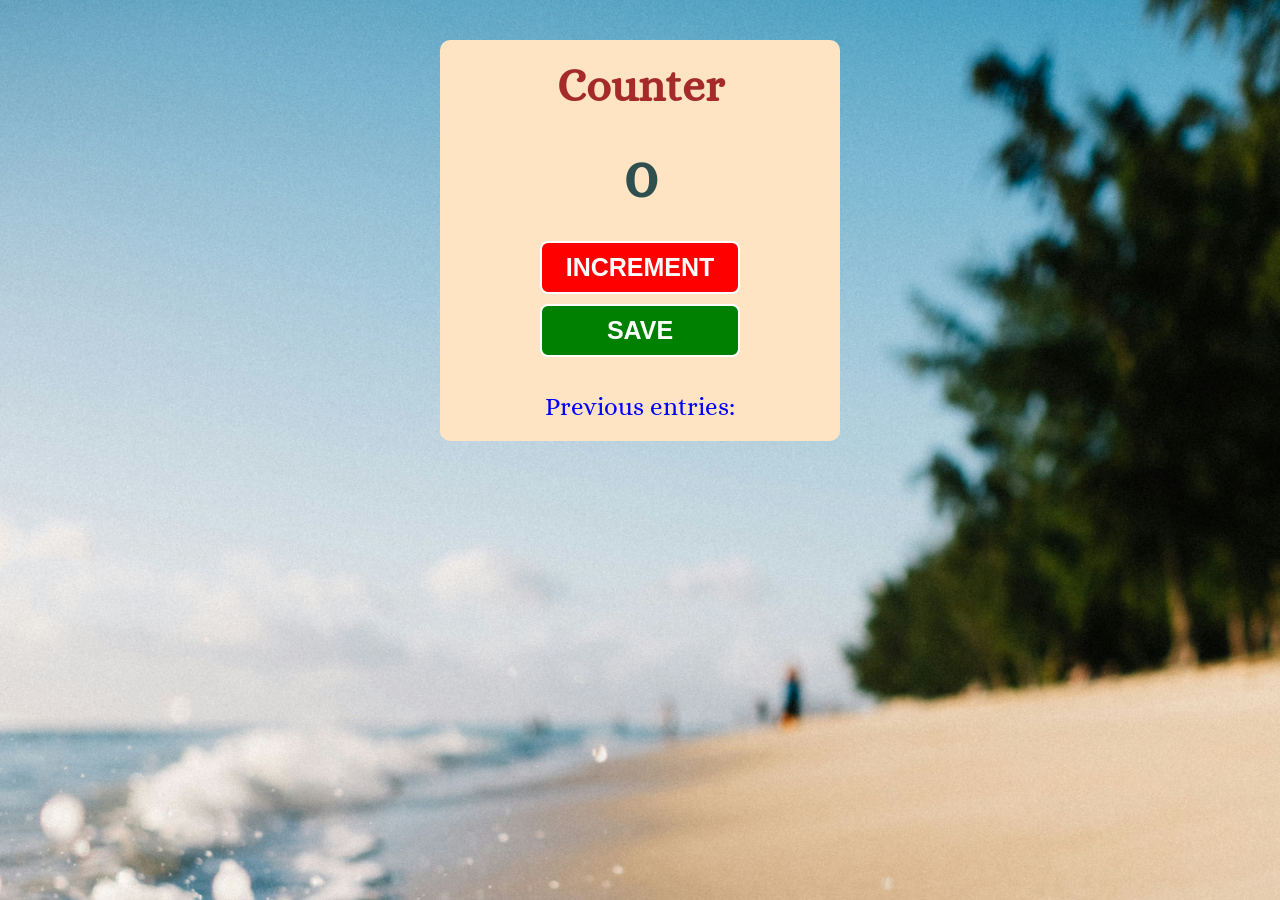
<file: counter app/index.html>
<!DOCTYPE html>
<html lang="en">
<head>
    <meta charset="UTF-8">
    <meta name="viewport" content="width=device-width, initial-scale=1.0">
    <link rel="stylesheet" href="style.css">
    <title>Document</title>
</head>
<body>
    <div class="container">
        <h1> Counter</h1>
        <h2 id="count">0</h2>
        <button id="increment-btn" onclick="increment()">INCREMENT</button>
        <button id="save-btn" onclick="save()">SAVE</button>
        <p id="save-text">Previous entries: </p>
    </div>

    <script src="index.js"></script>
</body>
</html>
</file>
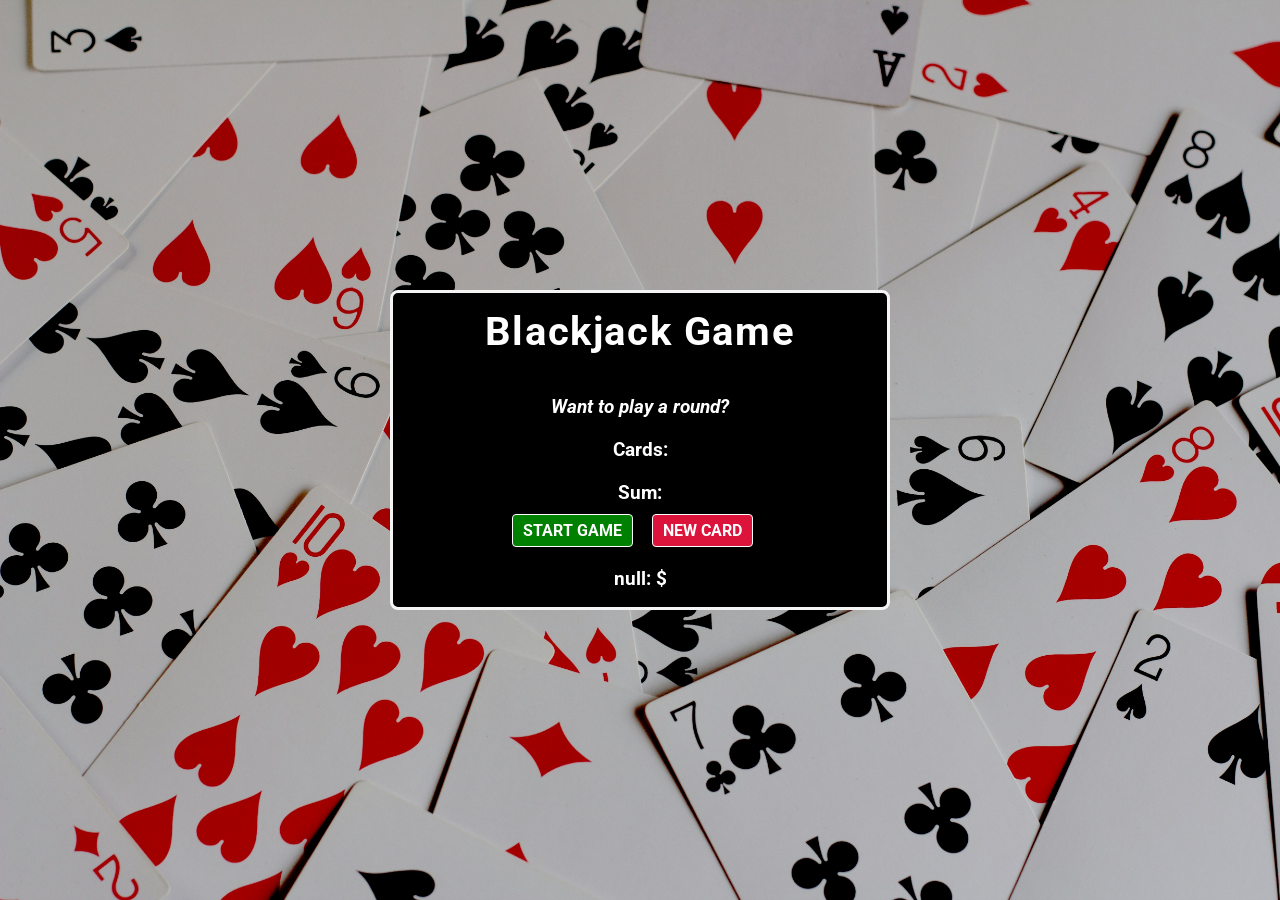
<file: My Black Jack Game/index.html>
<!DOCTYPE html>
<html lang="en">
<head>
    <meta charset="UTF-8">
    <meta name="viewport" content="width=device-width, initial-scale=1.0">
    <link rel="stylesheet" href="style.css">
    <title>Black Jack Game</title>
</head>
<body>
    <div id="game-container">
        <div class="game-content">
            <h1>Blackjack Game</h1>
            <p id="message-prompt">Want to play a round?</p>
            <p id="card-el">Cards:</p>
            <p id="sum-el">Sum:</p>
            <button class="start-btn" onclick="startGame()">START GAME</button>
            <button class="newCard-btn" onclick="newCard()">NEW CARD</button>
            <p id="player-name"></p>
        </div>
    </div>
     
    <script src="script.js"></script>
</body>
</html>
</file>
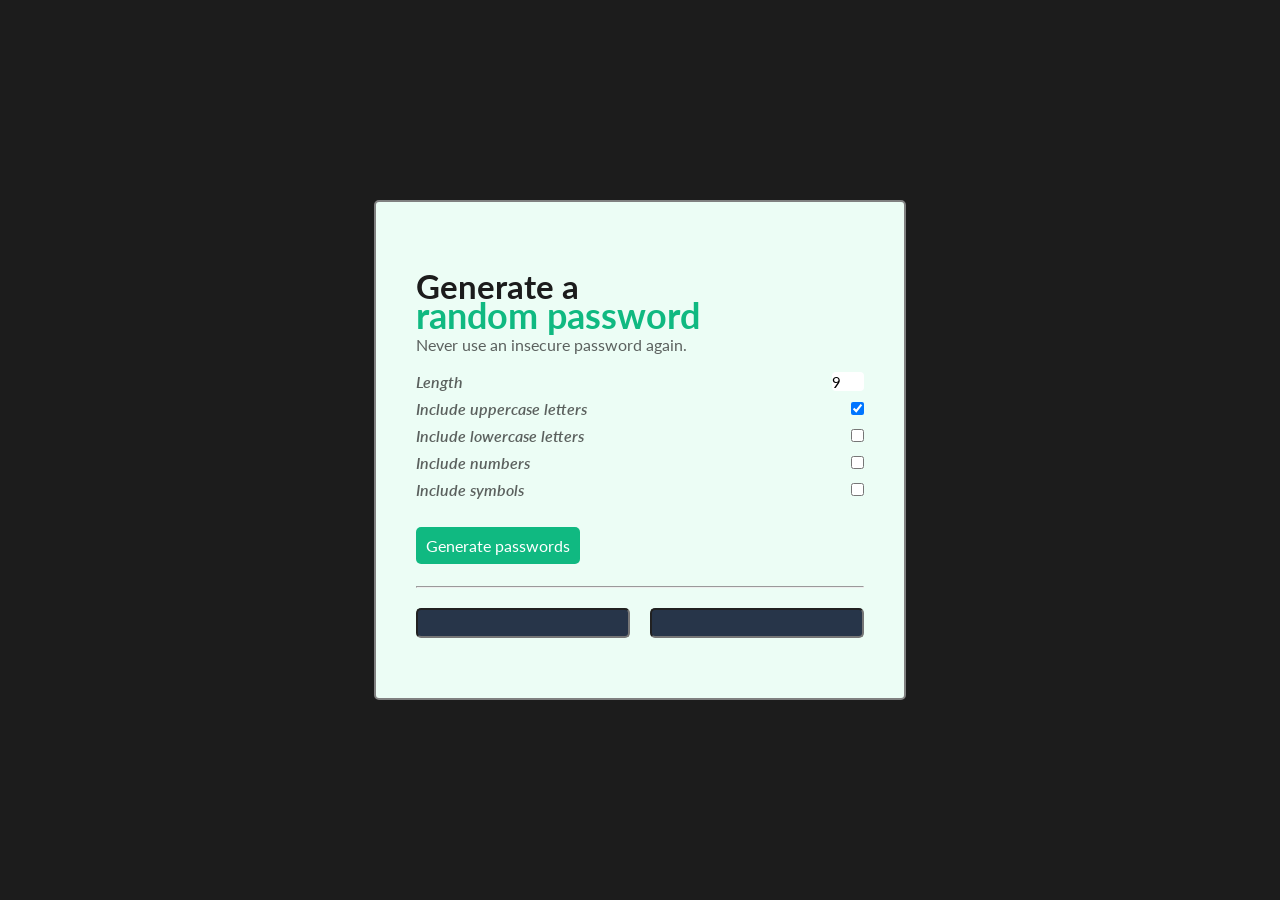
<file: Password Generator/index.html>
<!DOCTYPE html>
<html lang="en">
<head>
    <meta charset="UTF-8">
    <meta name="viewport" content="width=device-width, initial-scale=1.0">
    <title>Password Generator</title>
    <link rel="stylesheet" href="style.css">
</head>
<body>
    <div class="container">
        <div class="content"> 
            <h1>Generate a <br><span>random password</span></h1>
            <p>Never use an insecure password again.</p>

            <div class="password-choice">
                <label for="">Length</label>
                <input type="number" name="" min="8" max="15" value="9" id="password-length">
            </div>
            <div class="password-choice">
                <label for="">Include uppercase letters</label>
                <input type="checkbox" name="" id="uppercase" checked>
            </div>
            <div class="password-choice">
                <label for="">Include lowercase letters</label>
                <input type="checkbox" name="" id="lowercase">
            </div>
            <div class="password-choice">
                <label for="">Include numbers</label>
                <input type="checkbox" name="" id="numbers">
            </div>
            <div class="password-choice">
                <label for="">Include symbols</label>
                <input type="checkbox" name="" id="symbols">
            </div>
    
            <button id="generate-btn">Generate passwords</button>
            <hr>
            <div class="password-display">
                <input type="text" id="first-password" title="Click to copy" readonly>
                <input type="text" id="second-password" title="Click to copy" readonly>
            </div>
        </div>
            
    </div>
   
    








    <script src="script.js"></script>
</body>
</html>
</file>
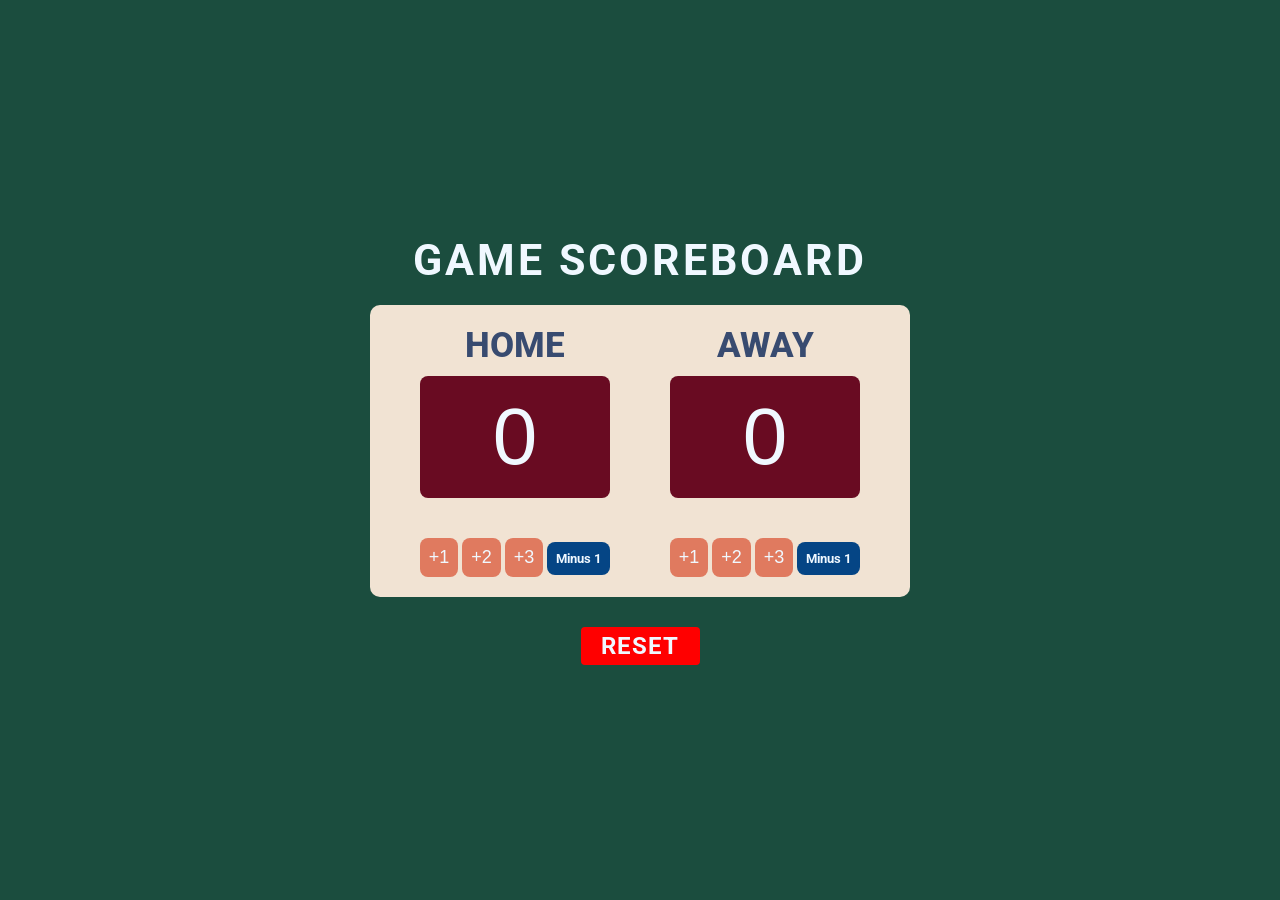
<file: Scoreboard/index.html>
<!DOCTYPE html>
<html lang="en">
<head>
    <meta charset="UTF-8">
    <meta name="viewport" content="width=device-width, initial-scale=1.0">
    <link rel="stylesheet" href="styles.css">
    <title>Scoreboard</title>
</head>
<body>
    <div class="container">
        <h1 class="header-text">Game Scoreboard</h1>
        <div class="main-board">
            <!-- Home Section -->
            <div class="home">
                <h2>HOME</h2>
                <p id="home-score">0</p>
                <button onclick="increaseCount('home', 1)">+1</button>
                <button onclick="increaseCount('home', 2)">+2</button>
                <button onclick="increaseCount('home', 3)">+3</button>
                <button class="minus-btn" onclick="decreaseCountByOne('home')">Minus 1</button>
            </div>
           
            <!-- Away section -->
            <div class="away">
                <h2>AWAY</h2>
                <p id="away-score">0</p>
                <button onclick="increaseCount('away', 1)">+1</button>
                <button onclick="increaseCount('away', 2)">+2</button>
                <button onclick="increaseCount('away', 3)">+3</button>
                <button  class="minus-btn" onclick="decreaseCountByOne('away')">Minus 1</button>
            </div>
        </div>
        <button type="reset" onclick="resetScore()">Reset</button>
    </div>
    
    <script src="script.js"></script>
</body>
</html>
</file>
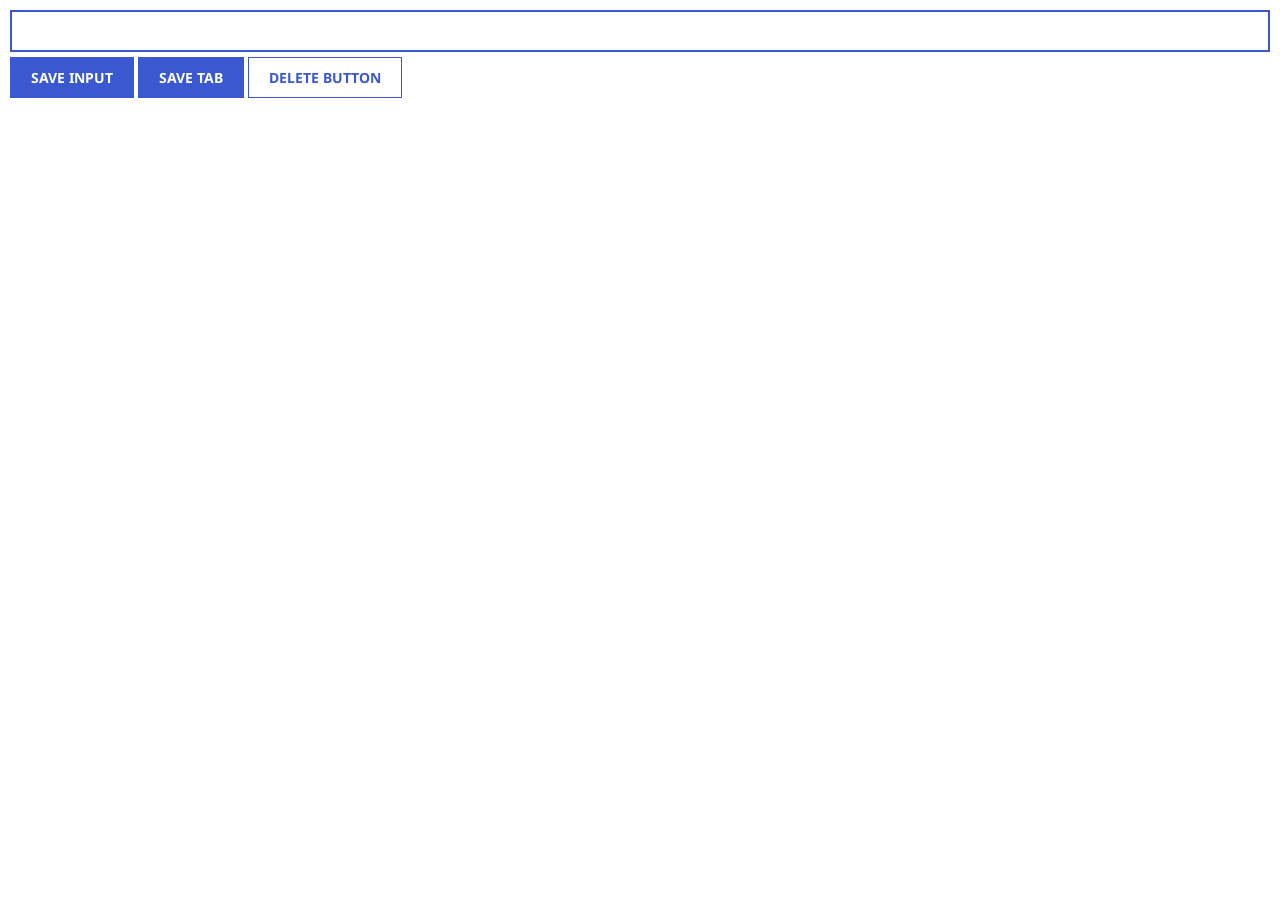
<file: Web Address Saver Extension/index.html>
<!DOCTYPE html>
<html lang="en">
<head>
    <meta charset="UTF-8">
    <meta name="viewport" content="width=device-width, initial-scale=1.0">
    <link rel="stylesheet" href="styles.css">
    <title>Link Saver Extension</title>
</head>
<body>
    <input type="text" id="input-el">
    <button id="input-btn">SAVE INPUT</button>
    <button id="tab-btn" >SAVE TAB</button>
    <button id="delete-btn">DELETE BUTTON</button>
    <ul id="ul-el"></ul>

    <script src="script.js"></script>
</body>
</html>
</file>
<file: counter app/style.css>
@import url('https://fonts.googleapis.com/css2?family=Alice&display=swap');
body{
    background-image: url("images/backround-image.jpg");
    background-size: cover;
    text-align: center;
    font-family: "Alice", serif;
    font-weight: 400;
    font-style: normal;
    color: #fff;

}

.container{
    background-color: bisque;
    max-width: 400px;
    margin: auto;
    border-radius: 10px;
}

h1{
    margin-top: 40px;
    margin-bottom: 30px;
    font-size: 45px;
    padding-top: 20px;
    color: brown;
}

h2{
    margin-top: 0;
    margin-bottom: 30px;
    font-size: 60px;
    color: darkslategray;
}

button{
    padding: 10px 20px;
    font-size: 25px;
    border: 2px solid #fff;
    border-radius: 8px;
    color: white;
    font-weight: bold;
    width: 200px;
    cursor: pointer;
    margin-bottom: 10px;
}

button:hover{
    font-size: 27px;
    width: 250px;
}

#increment-btn{
    background-color: red;
}

#save-btn{
    background-color: green;
}

p{
    font-size: 25px;
    color: blue;
    padding-bottom: 20px;
}

/* #save-text{
    white-space: pre;
} */
</file>
<file: My Black Jack Game/style.css>
@import url('https://fonts.googleapis.com/css2?family=Roboto:ital,wght@0,100..900;1,100..900&display=swap');

*{
    padding: 0;
    margin: 0;
    box-sizing: border-box;
    font-family: "Roboto", sans-serif;
}
body{
    background-image: url(images/game-background.jpg);
    background-size: cover;
   
}
#game-container{
   display: flex;
   justify-content: center;
   align-items: center;
   height: 100vh;
   /* border: 2px solid red; */
}
.game-content{
    height: 320px;
    width: 500px;   
    text-align: center;
    padding: 15px;
    color: white;
    background-color: #000;
    border: 3px solid whitesmoke;
    border-radius: 8px;
}
h1{
    margin-bottom: 30px;
    font-size: 40px;
    letter-spacing: 0.1rem;
}
p{
    padding: 10px;
    font-size: 19px;
    font-weight: bold;
}
#message-prompt{
    font-style: italic;
}
button{
    padding: 6px 10px;
    font-weight: bold;
    font-size: 16px;
    background-color: crimson;
    border: 1px solid white;
    border-radius: 4px;
    margin-right: 15px;
    margin-bottom: 10px;
    color: #fff;
    cursor: pointer;
}
.start-btn{
    background-color: green;
}

@media screen and (max-width: 600px) {
    .game-content{
       width: 320px;
       height: 280px;
        
    }

    h1{
        font-size: 28px;
        margin-bottom: 20px;
        letter-spacing: 0;
    }
    p{
        font-size: 15px;
    }

    button{
        padding: 4px 8px;
        font-size: 14px;
        margin-right: 8px;
    }
}
</file>
<file: Password Generator/style.css>
@import url('https://fonts.googleapis.com/css2?family=Lato:ital,wght@0,300;0,400;0,700;0,900;1,300;1,400;1,700&display=swap');

*{
    margin: 0;
    padding: 0;
    box-sizing: border-box;
    font-family: "Lato", sans-serif;
}

.container{
    display: flex;
    justify-content: center;
    align-items: center;
    height: 100vh;
    background-color: #1C1C1C;
}

.content{
    color: #1C1C1C;
    border: 2px solid gray;
    background-color: #ECFDF5;
    border-radius: 5px;
    padding: 60px 40px;
   
}

h1{
    /* font-weight: bold; */
    font-size: 33px;
    margin-top: 10px;
    padding-bottom: 5px;
    line-height: 1.8rem;
}

span{
    color: #10B981;
    font-size: 36px;
}

p{
    font-weight: 400;
    color: #1c1c1cb2;
    margin-bottom: 18px;
}

.password-choice{
    display: flex;
    justify-content: space-between;
    margin-bottom: 8px;
    font-style: italic;
    font-weight: 600;
    color: #1c1c1cb2;
}
.password-choice input[type = 'number']{
    border-radius: 4px;
    border: none;
    width: 2rem;
    font-size: 15px;
}


button{
    margin-top: 20px;
    margin-bottom: 22px;
    padding: 9px 10px;
    border: none;
    color: white;
    background-color: #10B981;
    border-radius: 5px;
    font-size: 16px;
    cursor: pointer;
    transition: background-color 0.3s, transform 0.2s;
}
button:hover {
    background-color: #10B981; 
    transform: scale(1.05);
}

.password-display{
    display: flex;
    flex-direction: row;
    justify-content: space-between;
    
}

.password-display input{
    margin-top: 20px;
    color: #10B981;
    background-color: #273549;
    text-align: center;
    padding: 4px 12px;
    border-radius: 5px;
    font-size: 15px;
    cursor: pointer;
    transition: all 0.3s ease;
}
.password-display input:hover{
    color: #fff;            
    border-color: #10B981;     
    box-shadow: 0 4px 8px rgba(0, 0, 0, 0.2);
}

#first-password{
    margin-right: 10px;
}
#second-password{
    margin-left: 10px;
}
</file>
<file: Scoreboard/styles.css>
@import url('https://fonts.googleapis.com/css2?family=Roboto:ital,wght@0,100..900;1,100..900&display=swap');
@import url('https://fonts.cdnfonts.com/css/cursed-timer-ulil');

*{
    margin: 0;
    padding: 0;
    font-family: "Roboto", serif;
}

.container{
    display: flex;
    flex-direction: column;
    justify-content: center;
    align-items: center;
    height: 100vh;
    background-color: #1B4D3E;
    color: aliceblue;
    
}

.main-board{
    display: flex;
    justify-content: space-around;
    background-color: #F1E3D3;
    width: 500px;
    padding: 20px;
    text-align: center;
    border-radius: 10px;
    
}

.header-text{
    font-size: 43px;
    text-transform: uppercase;
    letter-spacing: 3px;
    padding-bottom: 20px;
}

/* Team names */
h2{
    font-size: 35px;
    margin-bottom: 10px;
    color: #384B70;
    font-weight: 800;
}

/* The scores paragraph */
p{
    padding: 15px;
    font-size: 80px;
    background-color:  #690B22;
    font-family: 'Cursed Timer ULiL', sans-serif;
    border-radius: 8px;
    margin: 10px 0;
                                                
}

/* Buttom for adding points */
button{
    font-family: 'Cursed Timer ULiL', sans-serif;
    margin-top: 30px;
    padding: 9px;
    font-size: 18px;
    border-radius: 8px;
    background-color: #E07A5F;
    border: none;
    color: aliceblue;
    cursor: pointer;                                            
}

button:hover{
    background-color: #d03d14;
    font-weight: bold;
    box-shadow: 0 4px 12px rgba(0, 0, 0, 0.2);  
}

/* Reset button */
button[type= reset]{
    background-color: red;
    font-family: "Roboto", serif;
    font-size: 24px;
    padding: 5px 20px;
    border-radius: 4px;
    font-weight: bold;
    text-transform: uppercase;
    letter-spacing: 1.2px;
}

/* Minus button */
.minus-btn{
    font-family: "Roboto", serif;
    background-color:  #054585;
    font-weight: bold;
    font-size: 13px;
}

.minus-btn:hover{
    background-color: #001F3F;
    box-shadow: 0 4px 12px rgba(0, 0, 0, 0.6); 
    
}

@media screen and (max-width: 600px) {
    h2{
        font-size: 27px;
        margin-bottom: 6px;
    }

    .main-board{
        width: 300px;
    }

    .header-text{
        font-size: 30px;
    }

    p{
        padding: 8px;
        font-size: 48px;
    }

    button{
        margin-top: 18px;
        padding: 4px;
        font-size: 13px;
    }

}
</file>
<file: Web Address Saver Extension/styles.css>
@import url('https://fonts.googleapis.com/css2?family=Noto+Sans:ital,wght@0,100..900;1,100..900&display=swap');

*{
    font-family: "Noto Sans", sans-serif;
    box-sizing: border-box;
}

body{
    padding: 10px;
    margin: 0;
    min-width: 500px;
    border-radius: 6px;
}

input{
    width: 100%; 
    padding: 10px;
    margin-bottom: 5px;
    border: 2px solid #3A59D1;
}

button{
    padding: 10px 20px;
    background-color: #3A59D1;
    color: #fff;
    font-weight: bold;
    border: 1px solid #3A59D1;
    font-size: 14px;
    cursor: pointer;
}

#delete-btn{
    background-color: #fff;
    color: #3A59D1;
}

ul{
    padding-left: 0;
    list-style: none;
    margin-top: 15px;
}

li{
  margin-top: 10px;
}

li a{
color: #3A59D1;
}
</file>
